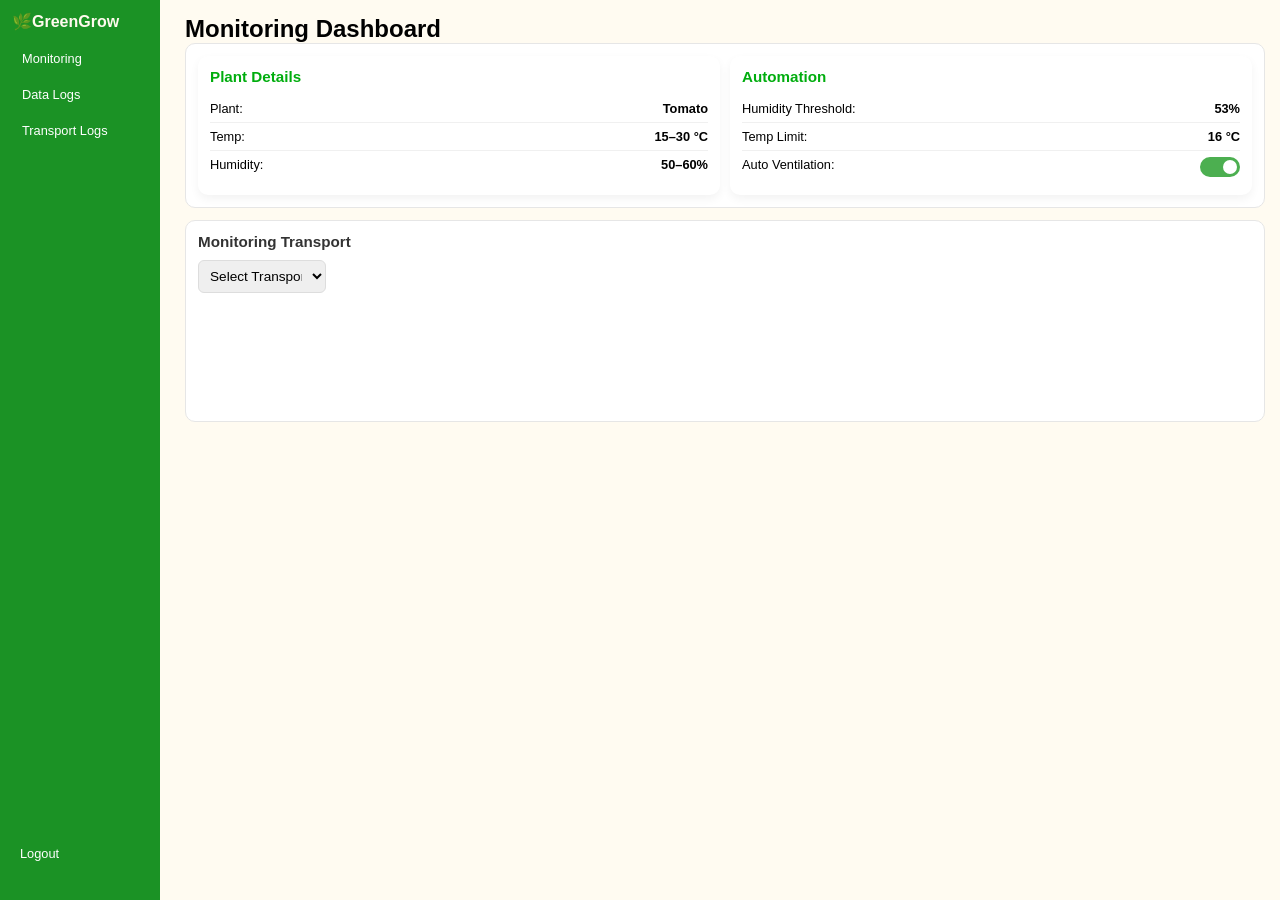
<file: dashboard.html>
<!DOCTYPE html>
<html lang="en">
<head>
    <meta charset="UTF-8">
    <meta name="viewport" content="width=device-width, initial-scale=1.0">
    <title>Monitoring Dashboard</title>
    <link rel="stylesheet" href="style.css">
</head>
<body>

<div class="sidebar">
    <h2 style="color:#fffaee">🌿GreenGrow</h2>
    <a href="dashboard.html" class="nav-btn active">Monitoring</a>
    <a href="datalogs.html" class="nav-btn">Data Logs</a>
    <a href="transport.html" class="nav-btn">Transport Logs</a>

    <div class="user-info">
        <button onclick="logout()">Logout</button>
    </div>
</div>

<div class="main">
    <h2>Monitoring Dashboard</h2>


    <div class="section">
        <div class="two-column">
            <div class="column">
                <h3 style="color: #00ad0e;">Plant Details</h3>
                <div class="info-row"><span>Plant:</span><b>Tomato</b></div>
                <div class="info-row"><span>Temp:</span><b>15–30 °C</b></div>
                <div class="info-row"><span>Humidity:</span><b>50–60%</b></div>
            </div>

            <div class="column">
                <h3 style="color: #00ad0e;">Automation</h3>
                <div class="info-row"><span>Humidity Threshold:</span><b>53%</b></div>
                <div class="info-row"><span>Temp Limit:</span><b>16 °C</b></div>
                <div class="info-row">
                    <span>Auto Ventilation:</span>
                    <label class="switch">
                        <input type="checkbox" checked>
                        <span class="slider"></span>
                    </label>
                </div>
            </div>
        </div>
    </div>

    <div class="section">
        <h3>Monitoring Transport</h3>

        <select id="transpo" class="transpo" onchange="updateTransport()">
            <option value="">Select Transport</option>
            <option value="1">Transport 1</option>
            <option value="2">Transport 2</option>
        </select>

        <div class="card-grid" id="monitorContainer">
            <div class="card"><div class="icon">💧</div><p>Humidity</p><span id="humidity">--%</span></div>
            <div class="card"><div class="icon">🌡️</div><p>Temperature</p><span id="temperature">--°C</span></div>
            <div class="card"><div class="icon">💨</div><p>Ventilation</p><span id="ventilation">--</span></div>
        </div>

        <div class="section hidden" id="details">
            <h3>Transport Details</h3>
            <div class="info-row"><span>ID:</span><b id="d-id"></b></div>
            <div class="info-row"><span>Product:</span><b id="d-product"></b></div>
            <div class="info-row"><span>Route:</span><b id="d-route"></b></div>
            <div class="info-row"><span>Status:</span><b id="d-status"></b></div>
        </div>
    </div>
</div>

<script src="dashboard.js"></script>
</body>
</html>
</file>
<file: style.css>
* {
    margin: 0;
    padding: 0;
    box-sizing: border-box;
}

body {
    font-family: Arial, sans-serif;
    display: flex;
    min-height: 100vh;
    background: #fffbf1;
}

.sidebar {
    width: 160px;
    background: #1b9225;
    color: white;
    padding: 12px;
    display: flex;
    flex-direction: column;
    position: fixed;
    top: 0;
    left: 0;
    height: 100vh; 
    overflow-y: auto; 
    z-index: 100; 
}

.sidebar h2 {
    margin-bottom: 12px;
    font-size: 1rem;
}

.sidebar .nav-btn {
    display: block;
    text-decoration: none;
    color: white;
    padding: 8px 10px;
    border-radius: 8px;
    margin-bottom: 5px;
    font-size: 0.8rem;
    transition: background 0.3s;
}

.sidebar .nav-btn:hover {
    background: rgba(255, 255, 255, 0.15);
}

.main {
    margin-left: 170px; 
    flex: 1;
    padding: 15px;
    overflow-y: auto;
}

.user-info button {
    width: 100%;
    padding: 8px;
    border-radius: 8px;
    border: none;
    background: transparent;
    color: white;
    cursor: pointer;
    transition: background 0.3s;
    text-align: left;
    font-size: 0.8rem;
}

.user-info button:hover {
    background: rgba(255, 255, 255, 0.25);
}

.user-info {
    margin-top: auto;
    padding-bottom: 1.2rem;
    text-align: left;
}

.section {
    background: white;
    padding: 12px;
    margin-bottom: 12px;
    border-radius: 10px;
    border: 1px solid #e6e6e6;
}

.section h3 {
    margin-bottom: 10px;
    color: #333;
    font-size: 0.95rem;
}

.info-row {
    display: flex;
    justify-content: space-between;
    padding: 6px 0;
    font-size: 0.8rem;
    border-bottom: 1px solid #f0f0f0;
}

.info-row:last-child {
    border-bottom: none;
}

.two-column {
    display: grid;
    grid-template-columns: 1fr 1fr;
    gap: 10px;
}

.column {
    background: #ffffff;
    padding: 12px;
    border-radius: 10px;
    box-shadow: 0 4px 10px rgba(0,0,0,0.05);
}


.card-grid {
    display: grid;
    grid-template-columns: repeat(auto-fit, minmax(85px, 1fr));
    gap: 10px;
    margin-bottom: 12px;
}

.card {
    background: #1b9225;
    color: white;
    padding: 10px;
    border-radius: 10px;
    text-align: center;
}

.card .icon {
    font-size: 1.6rem;
    margin-bottom: 4px;
}

.card p{
    font-size: 0.8rem;
    font-family: inherit;
    margin-bottom: 4px;
    font-weight: bold;
}

.card span{
    font-size: 1rem;
    font-family: inherit;
    text-align: center;
}

.transpo {
    width: 8rem;
    padding: 7px;
    margin-bottom: 0.8rem;
    border-radius: 6px;
    border: 1px solid #dddddd;
    font-size: 0.85rem;
    cursor: pointer;
}

#monitorContainer,
#details {
    opacity: 0;
    transform: translateY(12px);
    transition: opacity 0.4s ease, transform 0.4s ease;
}

#monitorContainer.show,
#details.show {
    opacity: 1;
    transform: translateY(0);
}

.status-active {
    background: #4caf50;
    color: white;
    padding: 3px 6px;
    border-radius: 8px;
    font-size: 0.65rem;
}

.status-pending {
    background: #ff9800;
    color: white;
    padding: 3px 6px;
    border-radius: 8px;
    font-size: 0.65rem;
}

.switch {
    position: relative;
    width: 40px;
    height: 20px;
    display: inline-block;
}

.switch input {
    opacity: 0;
    width: 0;
    height: 0;
}

.slider {
    position: absolute;
    inset: 0;
    background-color: #ccc;
    border-radius: 20px;
    cursor: pointer;
    transition: 0.3s;
}

.slider:before {
    content: "";
    position: absolute;
    height: 14px;
    width: 14px;
    left: 3px;
    bottom: 3px;
    background: white;
    border-radius: 50%;
    transition: 0.3s;
}

input:checked + .slider {
    background-color: #4caf50;
}

input:checked + .slider:before {
    transform: translateX(20px);
}

.hidden {
    display: none;
}

@media (max-width: 768px) {
    .two-column {
        grid-template-columns: 1fr;
    }

    .sidebar {
        width: 140px;
        padding: 10px;
    }
    
    .sidebar h2 {
        font-size: 0.9rem;
        margin-bottom: 10px;
    }
    
    .sidebar .nav-btn {
        padding: 7px 8px;
        font-size: 0.75rem;
        margin-bottom: 4px;
    }
    
    .user-info button {
        padding: 7px;
        font-size: 0.75rem;
    }
    
    .main {
        margin-left: 150px;
        padding: 12px;
    }
    
    .section {
        padding: 10px;
        margin-bottom: 10px;
    }
    
    .section h3 {
        font-size: 0.9rem;
    }
    
    .info-row {
        font-size: 0.75rem;
        padding: 5px 0;
    }
    
    .column {
        padding: 10px;
    }
    
    .card-grid {
        grid-template-columns: repeat(auto-fit, minmax(75px, 1fr));
        gap: 8px;
    }
    
    .card {
        padding: 8px;
    }
    
    .card .icon {
        font-size: 1.4rem;
    }
    
    .card p {
        font-size: 0.75rem;
    }
    
    .card span {
        font-size: 0.9rem;
    }
    
    .transpo {
        width: 7rem;
        font-size: 0.8rem;
        padding: 6px;
    }
}
</file>
